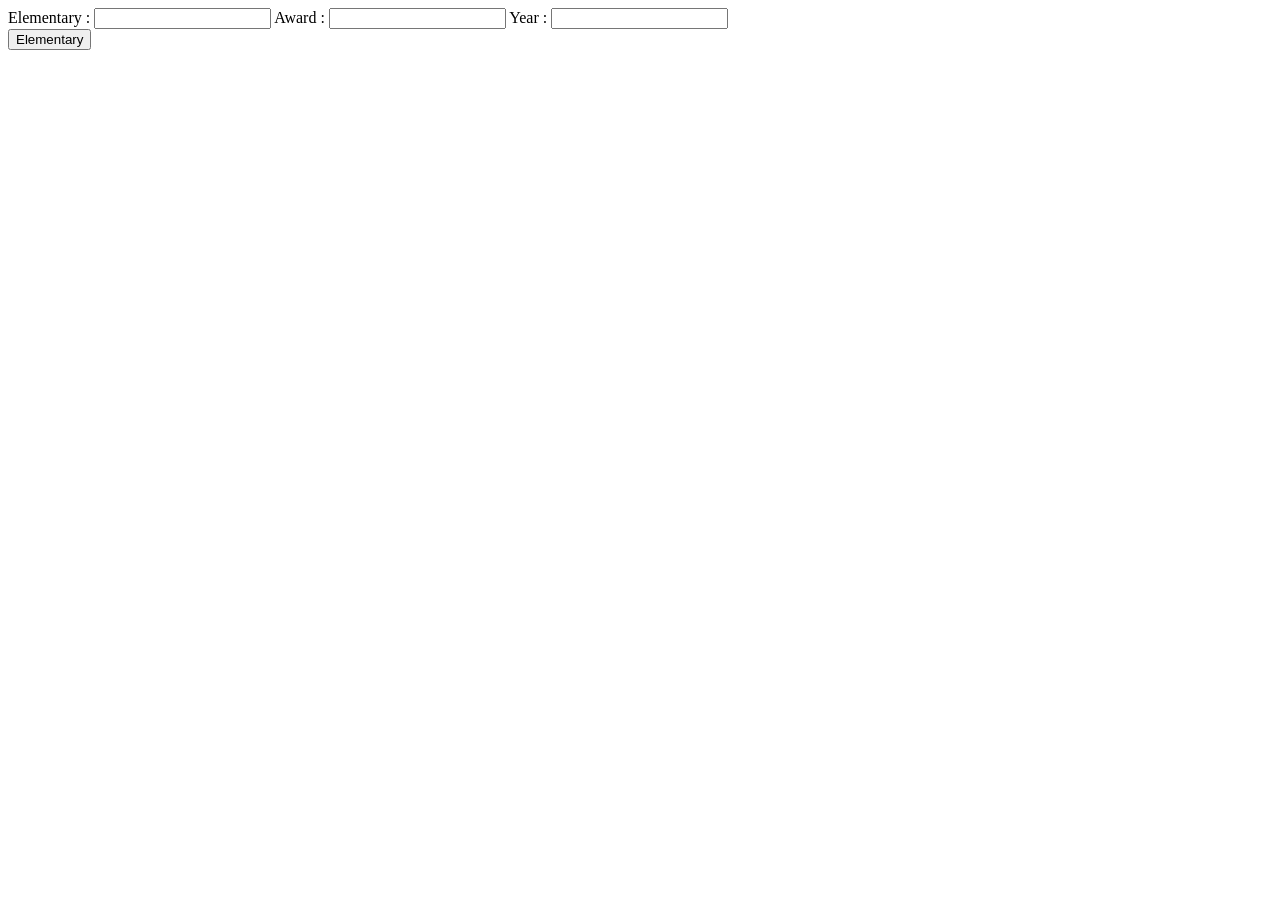
<file: calendar.html>
<!DOCTYPE html>
<html lang="en">
<head>
    <meta charset="UTF-8">
    <meta name="viewport" content="width=device-width, initial-scale=1.0">
    <title>Document</title>
</head>
<body>
    Elementary : <input type="text" id="input1">
    Award : <input type="text" id="input2">
    Year : <input type="text" id="input3">
        <br>
    <button type="button" id="gt1" onclick="myB1()">Elementary</button><h4 id="give1"></h4>
    <br>
    
    <script>
        function myB1() {

        let a = document.getElementById('input1').value;
        
        let b = document.getElementById('input2').value;

        let c = document.getElementById('input3').value;

        document.getElementById('give1').innerHTML = a + " " + b + " " + c;
        }
    </script>
</body>
</html>
</file>
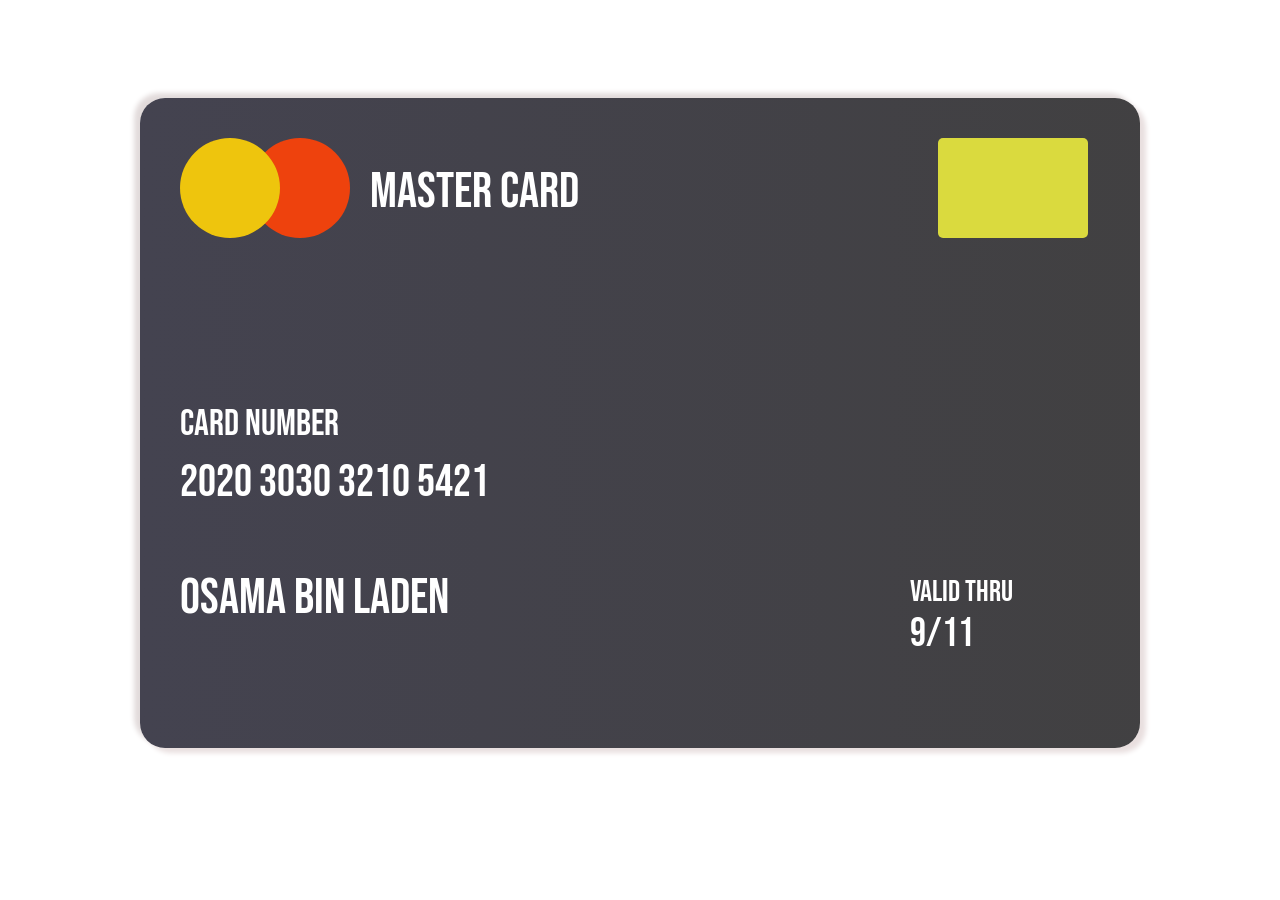
<file: card.html>
<!DOCTYPE html>
<html lang="en">
<head>
    <meta charset="UTF-8">
    <meta name="viewport" content="width=device-width, initial-scale=1.0">
    <title>Document</title>
    <style>
    @import url('https://fonts.googleapis.com/css2?family=Bebas+Neue&display=swap');
    body{
        display: flex;
        justify-content: center;
        align-items: center;
        font-family: "Bebas Neue", sans-serif;
        font-weight: 400;
        font-style: normal;
        color: rgb(255, 255, 255);
    }
    .card{
        margin-top: 90px;
        width: 1000px;
        height: 650px;
        border-radius: 25px;
        box-shadow: 6px 5px 5px rgb(233, 223, 223), -6px -5px 5px rgb(226, 219, 219);
        background: linear-gradient(90deg, rgba(2,0,36,1) 0%, rgba(68,67,80,1) 0%, rgba(31,30,32,0.8487044475993523) 95%);
    }
    .circle{
        margin-top: 40px;
        margin-left: 40px;
        backdrop-filter: blur(70px);
        background-color: rgb(238, 197, 13);
        border-radius: 50px;
        width: 100px;
        height: 100px;
    }
    .circle2 {
        margin-left: 110px;
        margin-top: -100px;
        background-color: rgb(238, 66, 13);
        border-radius: 50px;
        width: 100px;
        height: 100px;
    }
    .code{
        border-radius: 5px;
        width: 150px;
        height: 100px;
        margin-left: 798px;
        margin-top: -100px;
        background-color: rgb(218, 218, 62);
    }
    .master {
        font-size: 50px;
        margin-top: -76px;
        margin-left: 230px;
    }
    .num{
        margin-top: 180px;
        font-size: 37px;
        margin-left: 40px;
    }
    .c {
        margin-top: 9px;
        font-size: 45px;
        margin-left: 40px;
    }
    .name{
        margin-top: 58px;
        font-size: 50px;
        margin-left: 40px;
    }
    .date {
        font-size: 30px;
        margin-left: 770px;
        margin-top: -54px;
    }
    span {
        font-size: 40px;
    }
    </style>
</head>
<body>
    <div class="card">
        <div class="circle"></div>
        <div class="circle2"></div>
        <div class="code"></div>
        <div class="master">Master Card</div>
        <div class="num">Card Number</div>
        <div class="c">2020 3030 3210 5421</div>
        <div class="name">OSAMA BIN LADEN</div>
        <div class="date">VALID THRU<br>
        <span>9/11</span></div>
    </div>
</body>
</html>
</file>
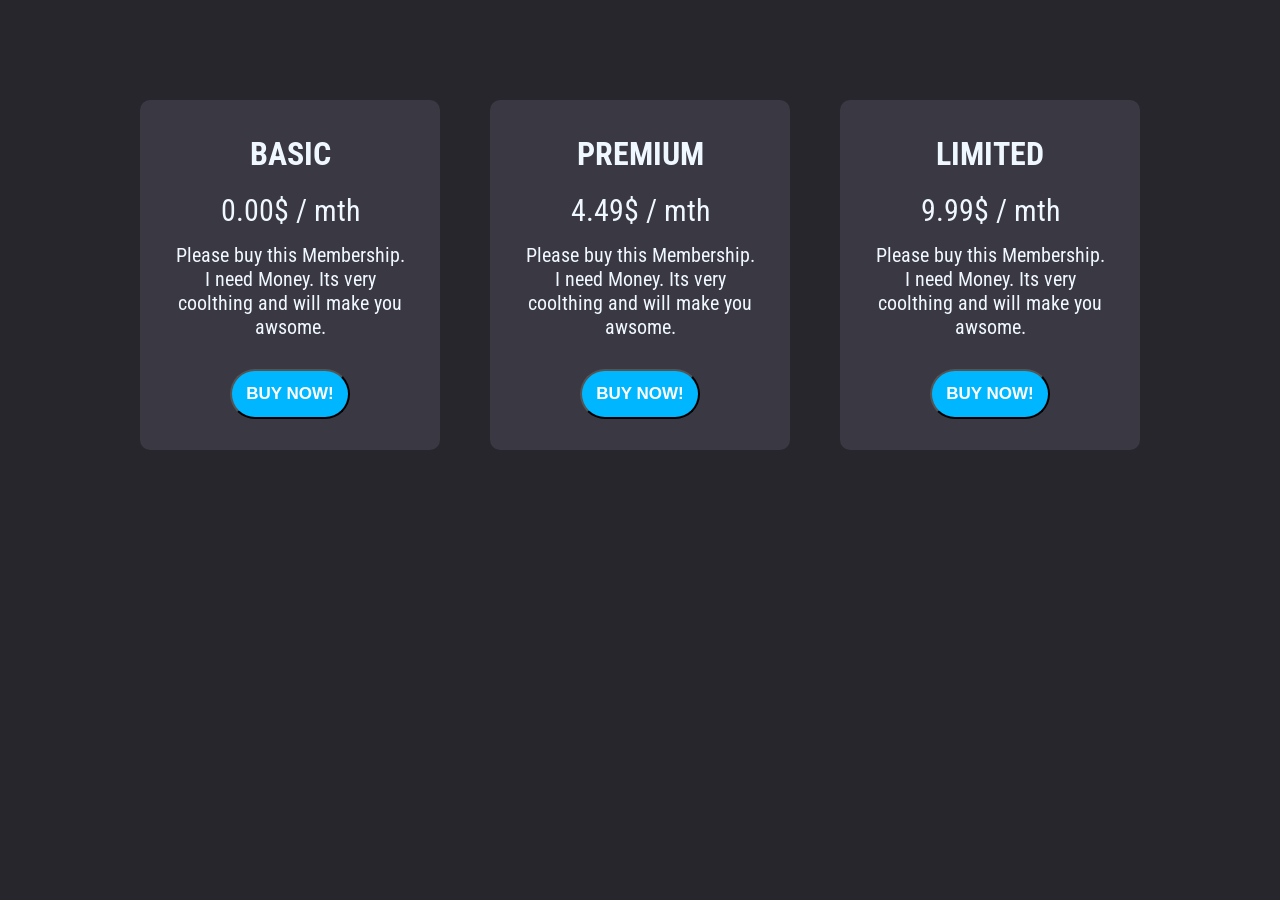
<file: credit.html>
<!DOCTYPE html>
<html lang="en">
<head>
  <meta charset="UTF-8">
  <meta name="viewport" content="width=device-width, initial-scale=1.0">
  <title>Document</title>
  <style>
    @import url('https://fonts.googleapis.com/css2?family=Roboto+Condensed:ital,wght@0,100..900;1,100..900&display=swap');
    * {
      margin: 0;
      padding: 0;
      box-sizing: border-box;
      
    }
    body {
      background: hsl(257, 8%, 16%);
    }
  .container {
    margin-top: 80px;
    display: flex;
    justify-content: center;
    padding: 20px;
    gap: 50px;
    font-family: "Roboto Condensed", sans-serif;
    font-optical-sizing: auto;
    font-style: normal; 
    flex-wrap: wrap;
    }
  .box {
    text-align: center;
   padding: 35px;
   color: aliceblue;
    width: 300px;
    height: 350px;
    border-radius: 10px;
    background-color: hsl(251, 9%, 24%);
    
  }
  .price {
    margin-top: 20px;
    font-size: 30px;
  }
  .p1 {
    margin-top: 15px;
    font-size: 20px;
  }
  button {
    margin-top: 30px;
    width: 120px;
    height: 50px;
    background-color: rgb(0, 183, 255);
    color: rgb(255, 255, 255);
    font-size: 17px;
    font-weight: bolder;
    border-radius: 25px;
  }
  </style>
</head>
<body>
        <div class="container">
          <div class="box box1">
            <h1>BASIC</h1>
            <p class="price">0.00$ / mth</p>
            <p class="p1">Please buy this Membership. I need Money. Its very coolthing and will make you awsome.</p>
            <button>BUY NOW!</button>
          </div>
          <div class="box box2">
            <h1>PREMIUM</h1>
            <p class="price">4.49$ / mth</p>
            <p class="p1">Please buy this Membership. I need Money. Its very coolthing and will make you awsome.</p>
            <button>BUY NOW!</button>
          </div>
          <div class="box box3">
            <h1>LIMITED</h1>
            <p class="price">9.99$ / mth</p>
            <p class="p1">Please buy this Membership. I need Money. Its very coolthing and will make you awsome.</p>
            <button>BUY NOW!</button>
          </div>
        </div>
</body>
</html>
</file>
